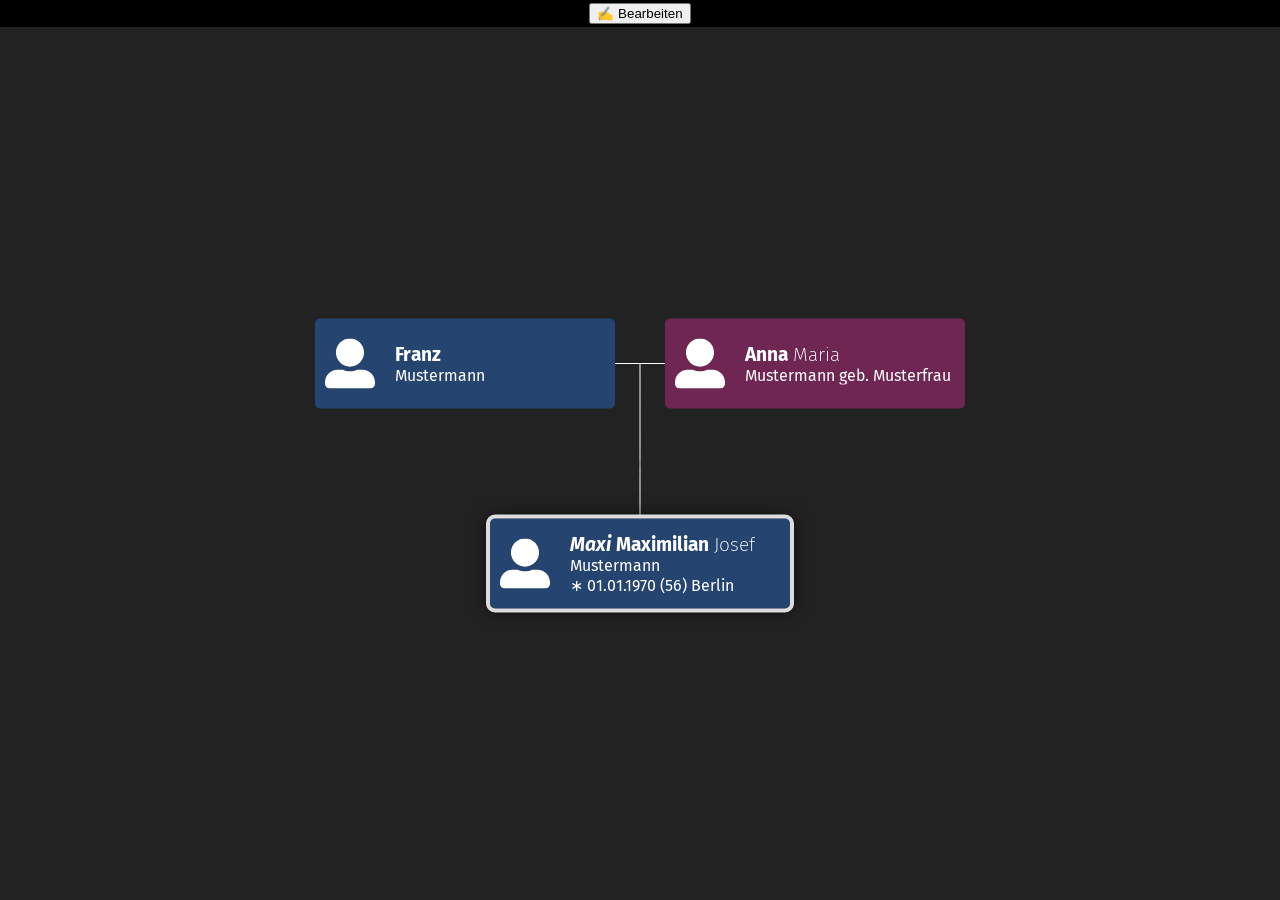
<file: index.html>
<!DOCTYPE html>
<html lang="en">
<head>
  <meta charset="UTF-8">
  <meta name="viewport" content="width=device-width,initial-scale=1.0"/>
  <title>Stammbaum</title>
  <script src="d3.min.js"></script>
  <script src="family-chart.min.js"></script>
  <link rel="stylesheet" href="family-chart.css">
  <link rel="stylesheet" href="custom.css">
</head>
<body>

<div id="menu">
  <button id="edit" title="Schaltet in den Bearbeitungsmodus">✍️ Bearbeiten</button>
  <button id="copy" class="hidden" title="Kopiert den kompletten Datensatz im JSON-Format in die Zwischenablage">📄 Kopieren</button>
  <button id="save" class="hidden" title="Speichert den Datensatz auf dem Server">💾 Speichern</button>
  <button id="avatar" class="hidden" title="Lädt ein Avatar-Bild hoch (JPG)">🖼️ Avatar</button>
</div>

<div id="chart" class="f3" style=""></div>
<div id="toast" class="toast hidden" role="status" aria-live="polite"></div>

<script type="module" src="custom.js"></script>
</body>
</html>
</file>
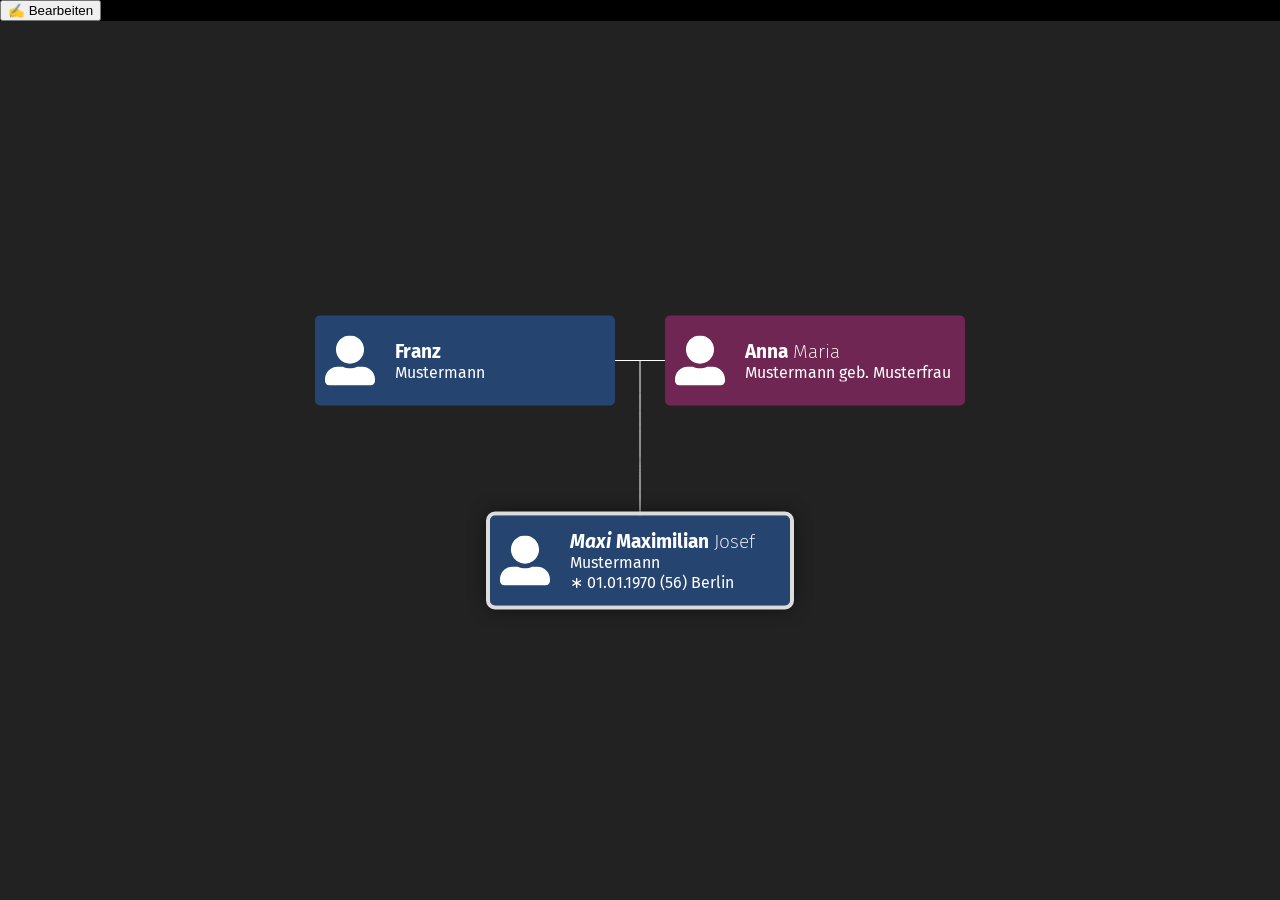
<file: public/index.html>
<!DOCTYPE html>
<html lang="en">
<head>
  <meta charset="UTF-8">
  <meta name="viewport" content="width=device-width,initial-scale=1.0"/>
  <title>Stammbaum</title>
  <script src="d3.min.js"></script>
  <script src="family-chart.min.js"></script>
  <link rel="stylesheet" href="family-chart.css">
  <link rel="stylesheet" href="custom.css">
  <link rel="icon" type="image/png" href="tree48.png">
  <link rel="apple-touch-icon" sizes="512x512" href="tree512.png">
</head>
<body>

<div id="menu">
  <button id="edit" title="Schaltet in den Bearbeitungsmodus">✍️ Bearbeiten</button>
  <button id="copy" class="hidden" title="Kopiert den kompletten Datensatz im JSON-Format in die Zwischenablage">📄 Kopieren</button>
  <button id="save" class="hidden" title="Speichert den Datensatz auf dem Server">💾 Speichern</button>
  <button id="avatar" class="hidden" title="Lädt ein Avatar-Bild hoch (JPG)">🖼️ Avatar</button>
</div>

<div id="chart" class="f3" style=""></div>
<div id="toast" class="toast hidden" role="status" aria-live="polite"></div>

<script type="module" src="custom.js"></script>
</body>
</html>
</file>
<file: family-chart.css>
.f3 {
  --female-color: rgb(196, 138, 146);
  --male-color: rgb(120, 159, 172);
  --genderless-color: lightgray;
  --background-color: rgb(33, 33, 33);
  --text-color: #fff;

  font-family: 'Fira Sans', sans-serif;
}

.f3 * {
  box-sizing: border-box;
}

.f3 .cursor-pointer {
  cursor: pointer;
}
.f3 svg.main_svg {
  width: 100%;
  height: 100%;
}
.f3 svg.main_svg text {
  fill: currentColor;
}
.f3 rect.card-female, .f3 .card-female .card-body-rect, .f3 .card-female .text-overflow-mask {
  fill: var(--female-color);
}
.f3 rect.card-male, .f3 .card-male .card-body-rect, .f3 .card-male .text-overflow-mask {
  fill: var(--male-color);
}
.f3 .card-genderless .card-body-rect, .f3 .card-genderless .text-overflow-mask {
  fill: var(--genderless-color);
}
.f3 .card_add .card-body-rect {
  fill: #3b5560;
  stroke-width: 4px;
  stroke: #fff;
  cursor: pointer;
}
.f3 g.card_add text {
  fill: #fff;
}
.f3 .card-main-outline {
  stroke: currentColor;
  stroke-width: 3px;
}
.f3 .card_family_tree rect {
  transition: 0.3s;
}
.f3 .card_family_tree:hover rect {
  transform: scale(1.1);
}
.f3 .card_add_relative {
  cursor: pointer;
  color: #fff;
  transition: 0.3s;
}
.f3 .card_add_relative circle {
  fill: rgba(0, 0, 0, 0);
}
.f3 .card_add_relative:hover {
  color: black;
}
.f3 .card_edit.pencil_icon {
  color: #fff;
  transition: 0.3s;
}
.f3 .card_edit.pencil_icon:hover {
  color: black;
}
.f3 .card_break_link, .f3 .link_upper, .f3 .link_lower, .f3 .link_particles {
  transform-origin: 50% 50%;
  transition: 1s;
}
.f3 .card_break_link {
  color: #fff;
}
.f3 .card_break_link.closed .link_upper {
  transform: translate(-140.5px, 655.6px);
}
.f3 .card_break_link.closed .link_upper g {
  transform: rotate(-58deg);
}
.f3 .card_break_link.closed .link_particles {
  transform: scale(0);
}
.f3 .input-field input {
  height: 2.5rem !important;
}
.f3 .input-field > label:not(.label-icon).active {
  -webkit-transform: translateY(-8px) scale(0.8);
  transform: translateY(-8px) scale(0.8);
}
.f3.f3-cont {
  width:100%;
  height:900px;
  max-height:70vh;
  background-color: var(--background-color);
  color: var(--text-color);
}
.f3 {
  position: relative;
  display: flex;
}




/* form-info */
.f3-form input[type="text"],
.f3-form textarea,
.f3-form select {
  width: 100%;
  padding: 8px 12px;
  margin: 8px 0;
  border: 1px solid #ddd;
  border-radius: 4px;
  box-sizing: border-box;
  font-size: 14px;
  background: var(--background-color);
  color: currentColor;
}

.f3-form input[type="text"]:focus,
.f3-form textarea:focus,
.f3-form select:focus {
  box-shadow: 0 0 5px rgba(76, 175, 80, 0.2);
}

.f3-form button {
  padding: 10px 20px;
  border: none;
  border-radius: 4px;
  cursor: pointer;
  font-size: 14px;
  margin: 10px 0;
  transition: background-color 0.3s ease-in-out, border-color 0.3s ease-in-out, color 0.3s ease-in-out;
}

.f3-form button[type="submit"] {
  background-color: #4CAF50;
  color: white;
}

.f3-cancel-btn {
  background-color: #ccc;
}

.f3-form .f3-delete-btn {
  background-color: transparent;
  border: 1px solid #f44336;
  color: #f44336;
  width: 100%;
  padding: 5px 10px;
}

.f3-delete-btn:hover {
  background-color: #da190b;
  border-color: #da190b;
  color: #fff;
}

.f3-delete-btn:disabled {
  opacity: 0.5;
  background-color: transparent;
  color: #f44336;
  cursor: not-allowed;
}

.f3-form .f3-remove-relative-btn {
  background-color: transparent;
  border: 1px solid currentColor;
  color: currentColor;
  width: 100%;
  padding: 5px 10px;
}

.f3-remove-relative-btn:hover, .f3-remove-relative-btn.active {
  background-color: var(--text-color);
  border-color: var(--text-color);
  color: var(--background-color);
}

.f3-radio-group {
  margin: 15px 0;
}

.f3-radio-group label {
  margin-right: 15px;
  cursor: pointer;
}

.f3-radio-group input[type="radio"] {
  margin-right: 5px;
}

.f3-info-field-label, .f3-form-field label {
  font-weight: bold;
  font-size: 12px;
  display: block;
  opacity: 0.8;
}

.f3-info-field-value {
  font-weight: normal;
  display: block;
  border: none;
  outline: none;
  border-bottom: 1px solid rgba(255,255,255,0.2);
  padding-bottom: 1px;
  margin-bottom: 10px;
  min-height: 18px;
}

.f3-form-buttons {
  text-align: right;
}

.f3-form-title {
  text-align: center;
}

.f3-form.non-editable .f3-form-buttons,
.f3-form.non-editable .f3-delete-btn,
.f3-form.non-editable .f3-remove-relative-btn,
.f3-form.non-editable .f3-link-existing-relative {
  display: none;
}

.f3-close-btn {
  cursor: pointer;
  position: absolute;
  left: 10px;
  top: 8px;
  font-size: 30px;
  color: var(--text-color);
}

.f3-edit-btn {
  position: relative;
  top: -1px;
  width: 24px;
  height: 24px;
  cursor: pointer;
  display: inline-block;
}

.f3-add-relative-btn {
  cursor: pointer;
  width: 27px;
  height: 27px;
  margin-right: 5px;
  display: inline-block;
}

/* card-html */

.f3 div.card {
  cursor: pointer;
  color: var(--text-color);
  position: relative;
  line-height: 1.2;
}

.f3 div.card-image-circle {
  border-radius: 50%;
  padding: 5px;
  width: 90px;
  height: 90px;
}

.f3 div.card-image-circle div.card-label {
  position: absolute;
  bottom: -10px;
  left: 50%;
  transform: translate(-50%, 50%);
  max-width: 150%;
  min-height: 22px;
  text-align: center;
  background-color: rgba(0, 0, 0, 0.5);
  overflow: hidden;
  text-overflow: ellipsis;
  white-space: nowrap;
  border-radius: 3px;
  padding: 0 5px;
}

.f3 div.card-image-circle img {
  width: 100%;
  height: 100%;
  border-radius: 50%;
  object-fit: cover;
}

.f3 div.card-image-circle svg {
  width: 100%;
  height: 100%;
  padding: 5px;
  border-radius: 50%;
  object-fit: cover;
}

.f3 div.card-image-circle img {
  width: 100%;
  height: 100%;
  border-radius: 50%;
  object-fit: cover;
}

.f3 div.card-rect {
  padding: 5px;
  border-radius: 3px;
  width: 120px;
  min-height: 70px;
  overflow: hidden;
  text-align: center;
  display: flex;
  flex-direction: column;
  justify-content: center;
}


.f3 div.card-image-rect {
  width: 200px;
  min-height: 70px;
  display: flex;
  align-items: center;
  border-radius: 5px;
}

.f3 div.card-image-rect .person-icon {
  height: 70px;
  width: 70px;
  object-fit: cover;
  flex: 0 0 auto;
  padding: 5px;
  margin-right: 10px;
}

.f3 div.card-image-rect img {
  height: 70px;
  width: 70px;
  object-fit: cover;
  flex: 0 0 auto;
  padding: 5px;
  margin-right: 10px;
  border-radius: 8px;
}

.f3 div.card-image-rect svg {
  object-fit: cover;
  width: 100%;
  height: 100%;
  padding: 5px;
  border-radius: 7px;
}

.f3 div.card-image-rect div.card-label {
  height: 100%;
  overflow: hidden;
  display: flex;
  flex-direction: column;
  justify-content: center;
}

.f3 div.mini-tree {
  text-align: right;
  position: absolute;
  top: -15px;
  right: -2px;
  z-index: -1;
}
.f3 div.mini-tree svg {
  width: 55px;
}

.f3 .f3-card-duplicate-tag {
  position: absolute;
  top: 2px;
  right: 2px;
  color: rgb(255, 251, 220);
  background-color: rgba(255, 251, 220, 0);
  border-radius: 50%;
  padding: 2px;
  transition: color 0.2s ease-in-out, background-color 0.2s ease-in-out;
}

.f3 .f3-card-duplicate-hover div.card-inner {
  transform: translate(0, -2px);
  outline: 4px solid rgb(255, 251, 220);
}

.f3 .f3-card-duplicate-hover .f3-card-duplicate-tag {
  background-color: rgba(255, 251, 220, .8);
  color: #000;
}

.f3 .f3-remove-relative-active .card {
  background-color: var(--background-color);
}

.f3 .f3-remove-relative-active .card-inner {
  transition: border 0.2s ease-in-out, opacity 0.2s ease-in-out, transform 0.2s ease-in-out;
  opacity: .75;
}

.f3 .f3-remove-relative-active .card:hover .card-inner {
  opacity: .25;
}

.f3 .f3-remove-relative-active .card-male.card-depth--1:hover .card-inner {
  transform: translate(-8px, -8px);
}

.f3 .f3-remove-relative-active .card.card-female.card-depth--1:hover .card-inner {
  transform: translate(8px, -8px);
}

.f3 .f3-remove-relative-active .card.card-female.card-depth-0:hover .card-inner {
  transform: translate(8px, 0);
}

.f3 .f3-remove-relative-active .card.card-male.card-depth-0:hover .card-inner {
  transform: translate(-8px, 0);
}

.f3 .f3-remove-relative-active .card.card-depth-1:hover .card-inner {
  transform: translate(0, 8px);
}

.f3 .f3-remove-relative-active .card.card-main .card-inner {
  transform: translate(0, 0)!important;
  opacity: 1!important;
}



.f3 div.card > div {
  transition: transform 0.2s ease-in-out;
  box-shadow: 0 0 0 0 rgba(0, 0, 0, 0.8);
}

.f3 .card-inner {
  outline: 0px solid rgba(255, 255, 255, 1);
  transition: outline 0.5s ease-in-out;
}

.f3 div.card-female .card-inner, .f3 div.card-female .person-icon svg {
  background-color: var(--female-color);
}
.f3 div.card-male .card-inner, .f3 div.card-male .person-icon svg {
  background-color: var(--male-color);
}
.f3 div.card-genderless .card-inner, .f3 div.card-genderless .person-icon svg {
  background-color: var(--genderless-color);
}

.f3 div.card-new-rel .card-inner, .f3 div.card-new-rel .person-icon svg {
  background-color: var(--background-color);
}

.f3 div.card-to-add .card-inner {
  background-color: var(--background-color);
  border: 1px solid;
}

.f3 div.card-to-add .card-inner .card-label {
  margin: 0 auto;
}

.f3 div.card-to-add .person-icon {
  display: none;
}

.f3 div.card-new-rel .card-inner {
  border-width: 1px;
  border-style: dashed;
  outline: 0px !important;
}
.f3 div.card-new-rel.card-female .card-inner, .f3 div.card-to-add.card-female .card-inner {
  border-color: var(--female-color);
  color: var(--female-color);
}
.f3 div.card-new-rel.card-male .card-inner, .f3 div.card-to-add.card-male .card-inner {
  color: var(--male-color);
  border-color: var(--male-color);
}

.f3 div.card-unknown .card-inner {
  background-color: var(--background-color);
  border: 1px solid;
}

.f3 div.card-unknown .card-inner .card-label {
  margin: 0 auto;
}

.f3 div.card-unknown .person-icon {
  display: none;
}

.f3 div.card-new-rel .card-inner {
  border-width: 1px;
  border-style: dashed;
  outline: 0px !important;
}
.f3 div.card-new-rel.card-female .card-inner, .f3 div.card-unknown.card-female .card-inner {
  border-color: var(--female-color);
  color: var(--female-color);
}
.f3 div.card-new-rel.card-male .card-inner, .f3 div.card-unknown.card-male .card-inner {
  color: var(--male-color);
  border-color: var(--male-color);
}

.f3 div.card:hover > div {
  transform: translate(0, -2px);
}
.f3 div.card-main .card-inner, .f3 div.card:hover .card-inner {
  box-shadow: 0 0 20px 0 rgba(0, 0, 0, 0.8);
}

.f3 div.card-main .card-inner {
  outline: 4px solid rgba(220, 220, 220, 1);
}

.f3 div.card-inner.f3-path-to-main {
  outline: 4px solid rgba(255, 255, 255, 1);
}

.f3 .link {
  transition: stroke-width 0.2s ease-in-out;
}

.f3 .link.f3-path-to-main {
  stroke-width: 4px;
}





.f3-form-cont {
  position: relative;
  z-index: 6;
  right: 0;
  top: 0;
  width: 0;
  height: 100%;
  background-color: var(--background-color);
  overflow: auto;
  flex: 0 0 auto;
  box-shadow: 0 0 10px 0 rgba(0, 0, 0, 0.5);
}

.f3-form-cont.opened {
  width: 350px;
}

.f3-form {
  padding: 20px;
}

.f3-form hr {
  border-style: solid; 
  border-width: thin 0 0 0;
  opacity: 0.15;
}

.f3-nav-cont {
  position: absolute;
  top: 0;
  left: 0;
  width: 100%;
  display: flex;
}

.f3-history-controls {
  padding: 8px 5px 7px 9px;
  display: inline-block;
  position: relative;
  z-index: 2;
}

.f3-back-button, .f3-forward-button {
  width: 30px;
  height: 30px;
  transition: opacity 0.3s ease;
  cursor: pointer;
  display: inline-block;
  background-color: transparent;
  border: none;
  margin-right: 10px;
  color: currentColor;
}

.f3-history-controls svg {
  height: 100%;
}

.f3-back-button.disabled, .f3-forward-button.disabled {
  opacity: 0.5;
}

.f3-modal {
  display: none;
  position: absolute;
  z-index: 10;
  left: 0;
  top: 0;
  width: 100%;
  height: 100%;
  overflow: auto;
  background-color: rgb(0,0,0);
  background-color: rgba(0,0,0,0.4);
}

.f3-modal-content {
  position: relative;
  background-color: var(--background-color);
  margin: 15% auto;
  padding: 20px;
  border: 1px solid #888;
  border-radius: 5px;
  width: 500px;
  max-width: 90%;
}

.f3-modal-close {
  color: #aaa;
  position: absolute;
  right: 10px;
  top: 7px;
  font-size: 28px;
  font-weight: bold;
}

.f3-modal-close:hover,
.f3-modal-close:focus {
  color: black;
  text-decoration: none;
  cursor: pointer;
} 

.f3-popup {
  position: fixed;
  box-shadow: 0 0 10px 0 rgba(0, 0, 0, 0.8);
}

.f3-popup-content {
  position: relative;
  background-color: var(--background-color);
  border: 1px solid #888;
  border-radius: 5px;
  overflow: hidden;
  width: 100%;
  height: 100%;
}

.f3-popup-nav {
  height: 20px;
}

.f3-popup-content-inner {
  width: 100%;
  height: 100%;
}

.f3-popup-close {
  color: #aaa;
  position: absolute;
  z-index: 4;
  right: 6px;
  top: 1px;
  font-size: 28px;
  font-weight: bold;
  line-height: 1;
}

.f3-popup-close:hover,
.f3-popup-close:focus {
  color: black;
  text-decoration: none;
  cursor: pointer;
} 



.f3-btn {
  position: relative;
  cursor: pointer;
  padding: 5px 10px;

  overflow: hidden;

  border-width: 0;
  outline: none;
  border-radius: 3px;
  box-shadow: 0 1px 4px rgba(0, 0, 0, .6);
  
  background-color: var(--text-color);
  color: var(--background-color);
  
  transition: background-color .3s;
  font-size: 14px;
}

.f3-btn:hover, .f3-btn:focus {
  background-color: var(--background-color);
  color: var(--text-color);
}

.f3-female-bg {
  background-color: var(--female-color);
}

.f3-male-bg {
  background-color: var(--male-color);
}

.f3-genderless-bg {
  background-color: var(--genderless-color);
}

.f3-female-color {
  color: var(--female-color);
}

.f3-male-color {
  color: var(--male-color);
}

.f3-genderless-color {
  color: var(--genderless-color);
}

.f3-autocomplete-cont {
  position: relative;
  display: inline-block;
  z-index: 2;
  font-size: 14px;
  width: 200px;
}

.f3-autocomplete input {
  border: 1px solid rgba(255, 255, 255, 0.2);
  background-color: var(--background-color);
  color: var(--text-color);
  padding: 10px;
  width: 100%;
}
.f3-autocomplete input:focus {
  outline: none;
}

.f3-autocomplete-toggle {
  position: absolute;
  right: 10px;
  top: 10px;
  cursor: pointer;
  color: var(--text-color);
  transition: color 0.3s ease-in-out;
  width: 20px;
}

.f3-autocomplete-items {
  border: 1px solid rgba(255, 255, 255, 0.2);
  border-top: none;
  overflow-y: auto;
  max-height: 0;
  background-color: var(--background-color);
  transition: max-height 0.3s ease-in-out;
}

.f3-autocomplete.active .f3-autocomplete-items {
  max-height: 300px;
}

.f3-autocomplete-item > div {
  padding: 10px;
  cursor: pointer;
  background-color: var(--background-color);
  border-bottom: 1px solid rgba(255, 255, 255, 0.2);
  transition: background-color 0.3s ease-in-out, color 0.3s ease-in-out;
}
.f3-autocomplete-item > div:hover, .f3-autocomplete-item.f3-selected > div {
  background-color: var(--text-color);
  color: var(--background-color);
}

.f3-autocomplete-active {
  background-color: DodgerBlue !important;
  color: #ffffff;
}

.f3-kinship-info {
  padding: 10px 20px;
}

.f3-kinship-info .f3-info-field {
  color:#b3b01e
}

.f3-kinship-info-icon {
  cursor:pointer;
  display:inline-block;
  width:18px;
  height:18px;
  color:#04a4f4;
  position:relative;
  top:4px;
  left:2px;
}

.f3-kinship-info .f3 {
  width:100%;
  height: 100%;
  position:relative;
  background-color:rgb(33,33,33);
  color:#fff;
}

.f3 .f3-kinship-info .card-kinship-self {
  min-height: 0px;
  width: 60px;
  height: 60px;
  border-radius: 50%;
  background-color: var(--background-color) !important;
  border: solid 3px;
  color: #437fae;
  font-weight: bold;
}

.f3 .f3-kinship-info .card-kinship-self.f3-real-label {
  width: 150px;
  height: 50px;
  border-radius: 50px;
}

.f3 .f3-kinship-info .card-kinship-rel {
  min-height: 0px;
  width: 150px;
  height: 50px;
  border-radius: 50px;
  background-color: #1d3456 !important;
  font-weight: bold;
}

.f3 .f3-kinship-info .card-kinship-default {
  min-height: 0px;
  width: 150px;
  height: 50px;
  border-radius: 50px;
  background-color: var(--background-color) !important;
  border: solid 1px;
}

.f3-kinship-labels-toggle {
  position: absolute;
  top: 0;
  left: 0;
  z-index: 10;
  font-size: 12px;
}

.f3-kinship-labels-toggle label {
  cursor: pointer;
  color: #fff;
  font-weight: bold;
  text-align: center;
  padding: 2px 5px;
}

.f3-kinship-labels-toggle input[type="checkbox"] {
  cursor: pointer;
  margin-left: 5px;
  margin-right: 5px;
  margin-top: 5px;
  margin-bottom: 5px;
}
</file>
<file: custom.css>
@font-face {
    font-family: 'Fira Sans';
    font-style: normal;
    font-weight: 200;
    font-display: swap;
    src: url(fonts/FiraSans-ExtraLight.woff2) format('woff2');
}

@font-face {
    font-family: 'Fira Sans';
    font-style: italic;
    font-weight: 200;
    font-display: swap;
    src: url(fonts/FiraSans-ExtraLightItalic.woff2) format('woff2');
}

@font-face {
    font-family: 'Fira Sans';
    font-style: normal;
    font-weight: 400;
    font-display: swap;
    src: url(fonts/FiraSans-Regular.woff2) format('woff2');
}

@font-face {
    font-family: 'Fira Sans';
    font-style: italic;
    font-weight: 400;
    font-display: swap;
    src: url(fonts/FiraSans-Italic.woff2) format('woff2');
}

@font-face {
    font-family: 'Fira Sans';
    font-style: normal;
    font-weight: 700;
    font-display: swap;
    src: url(fonts/FiraSans-Bold.woff2) format('woff2');
}

@font-face {
    font-family: 'Fira Sans';
    font-style: italic;
    font-weight: 700;
    font-display: swap;
    src: url(fonts/FiraSans-BoldItalic.woff2) format('woff2');
}

html {
    margin: 0;
    padding: 0;
    height: 100%;
}

body {
    margin: 0;
    padding: 0;
    height: 100%;
    width: 100%;
    display: flex;
    flex-direction: column;
    font-family: 'Fira Sans', sans-serif;
    background-color: black;
}

#menu {
    padding: 3px 5px;
    color: white;
    display: flex;
    flex-direction: row;
    justify-content: center;
    gap: 0.5em;
}

#menu .spacer {
    border-left: 1px solid white;
}

#menu button[disabled] {
    color: #222;
}

#chart {
    --female-color: #702652;
    --male-color: #264470;
    --genderless-color: #705726;
    background-color: #222;
    color: #fff;
    flex-grow: 1;
    margin: 0;
}

#chart .person-name-line-1 {
    font-size: larger;
}

#chart .person-nick-name {
    font-style: italic;
    font-weight: bold;
}

#chart .person-first-name {
    font-weight: bold;
}

#chart .person-second-names {
    font-weight: 200;
}

#chart .person-note {
    font-size: smaller;
    font-style: italic;
}

#chart .card-inner {
    width: 300px;
    padding: 10px 0;
    min-height: 60px;
}

.hidden {
    display: none;
}

.clamp {
    display: -webkit-box;
    -webkit-box-orient: vertical;
    -webkit-line-clamp: 2;
    overflow: hidden;
    hyphens: auto;
}

.toast {
    position: fixed;
    right: 16px;
    bottom: 16px;
    max-width: min(90vw, 420px);
    padding: 10px 14px;
    border-radius: 8px;
    color: #fff;
    font-size: 0.95rem;
    box-shadow: 0 8px 24px rgba(0, 0, 0, 0.35);
    pointer-events: none;
    z-index: 9999;
}

.toast-success {
    background: #1f7a3b;
}

.toast-error {
    background: #b00020;
}
</file>
<file: public/family-chart.css>
.f3 {
  --female-color: rgb(196, 138, 146);
  --male-color: rgb(120, 159, 172);
  --genderless-color: lightgray;
  --background-color: rgb(33, 33, 33);
  --text-color: #fff;

  font-family: 'Fira Sans', sans-serif;
}

.f3 * {
  box-sizing: border-box;
}

.f3 .cursor-pointer {
  cursor: pointer;
}
.f3 svg.main_svg {
  width: 100%;
  height: 100%;
}
.f3 svg.main_svg text {
  fill: currentColor;
}
.f3 rect.card-female, .f3 .card-female .card-body-rect, .f3 .card-female .text-overflow-mask {
  fill: var(--female-color);
}
.f3 rect.card-male, .f3 .card-male .card-body-rect, .f3 .card-male .text-overflow-mask {
  fill: var(--male-color);
}
.f3 .card-genderless .card-body-rect, .f3 .card-genderless .text-overflow-mask {
  fill: var(--genderless-color);
}
.f3 .card_add .card-body-rect {
  fill: #3b5560;
  stroke-width: 4px;
  stroke: #fff;
  cursor: pointer;
}
.f3 g.card_add text {
  fill: #fff;
}
.f3 .card-main-outline {
  stroke: currentColor;
  stroke-width: 3px;
}
.f3 .card_family_tree rect {
  transition: 0.3s;
}
.f3 .card_family_tree:hover rect {
  transform: scale(1.1);
}
.f3 .card_add_relative {
  cursor: pointer;
  color: #fff;
  transition: 0.3s;
}
.f3 .card_add_relative circle {
  fill: rgba(0, 0, 0, 0);
}
.f3 .card_add_relative:hover {
  color: black;
}
.f3 .card_edit.pencil_icon {
  color: #fff;
  transition: 0.3s;
}
.f3 .card_edit.pencil_icon:hover {
  color: black;
}
.f3 .card_break_link, .f3 .link_upper, .f3 .link_lower, .f3 .link_particles {
  transform-origin: 50% 50%;
  transition: 1s;
}
.f3 .card_break_link {
  color: #fff;
}
.f3 .card_break_link.closed .link_upper {
  transform: translate(-140.5px, 655.6px);
}
.f3 .card_break_link.closed .link_upper g {
  transform: rotate(-58deg);
}
.f3 .card_break_link.closed .link_particles {
  transform: scale(0);
}
.f3 .input-field input {
  height: 2.5rem !important;
}
.f3 .input-field > label:not(.label-icon).active {
  -webkit-transform: translateY(-8px) scale(0.8);
  transform: translateY(-8px) scale(0.8);
}
.f3.f3-cont {
  width:100%;
  height:900px;
  max-height:70vh;
  background-color: var(--background-color);
  color: var(--text-color);
}
.f3 {
  position: relative;
  display: flex;
}




/* form-info */
.f3-form input[type="text"],
.f3-form textarea,
.f3-form select {
  width: 100%;
  padding: 8px 12px;
  margin: 8px 0;
  border: 1px solid #ddd;
  border-radius: 4px;
  box-sizing: border-box;
  font-size: 14px;
  background: var(--background-color);
  color: currentColor;
}

.f3-form input[type="text"]:focus,
.f3-form textarea:focus,
.f3-form select:focus {
  box-shadow: 0 0 5px rgba(76, 175, 80, 0.2);
}

.f3-form button {
  padding: 10px 20px;
  border: none;
  border-radius: 4px;
  cursor: pointer;
  font-size: 14px;
  margin: 10px 0;
  transition: background-color 0.3s ease-in-out, border-color 0.3s ease-in-out, color 0.3s ease-in-out;
}

.f3-form button[type="submit"] {
  background-color: #4CAF50;
  color: white;
}

.f3-cancel-btn {
  background-color: #ccc;
}

.f3-form .f3-delete-btn {
  background-color: transparent;
  border: 1px solid #f44336;
  color: #f44336;
  width: 100%;
  padding: 5px 10px;
}

.f3-delete-btn:hover {
  background-color: #da190b;
  border-color: #da190b;
  color: #fff;
}

.f3-delete-btn:disabled {
  opacity: 0.5;
  background-color: transparent;
  color: #f44336;
  cursor: not-allowed;
}

.f3-form .f3-remove-relative-btn {
  background-color: transparent;
  border: 1px solid currentColor;
  color: currentColor;
  width: 100%;
  padding: 5px 10px;
}

.f3-remove-relative-btn:hover, .f3-remove-relative-btn.active {
  background-color: var(--text-color);
  border-color: var(--text-color);
  color: var(--background-color);
}

.f3-radio-group {
  margin: 15px 0;
}

.f3-radio-group label {
  margin-right: 15px;
  cursor: pointer;
}

.f3-radio-group input[type="radio"] {
  margin-right: 5px;
}

.f3-info-field-label, .f3-form-field label {
  font-weight: bold;
  font-size: 12px;
  display: block;
  opacity: 0.8;
}

.f3-info-field-value {
  font-weight: normal;
  display: block;
  border: none;
  outline: none;
  border-bottom: 1px solid rgba(255,255,255,0.2);
  padding-bottom: 1px;
  margin-bottom: 10px;
  min-height: 18px;
}

.f3-form-buttons {
  text-align: right;
}

.f3-form-title {
  text-align: center;
}

.f3-form.non-editable .f3-form-buttons,
.f3-form.non-editable .f3-delete-btn,
.f3-form.non-editable .f3-remove-relative-btn,
.f3-form.non-editable .f3-link-existing-relative {
  display: none;
}

.f3-close-btn {
  cursor: pointer;
  position: absolute;
  left: 10px;
  top: 8px;
  font-size: 30px;
  color: var(--text-color);
}

.f3-edit-btn {
  position: relative;
  top: -1px;
  width: 24px;
  height: 24px;
  cursor: pointer;
  display: inline-block;
}

.f3-add-relative-btn {
  cursor: pointer;
  width: 27px;
  height: 27px;
  margin-right: 5px;
  display: inline-block;
}

/* card-html */

.f3 div.card {
  cursor: pointer;
  color: var(--text-color);
  position: relative;
  line-height: 1.2;
}

.f3 div.card-image-circle {
  border-radius: 50%;
  padding: 5px;
  width: 90px;
  height: 90px;
}

.f3 div.card-image-circle div.card-label {
  position: absolute;
  bottom: -10px;
  left: 50%;
  transform: translate(-50%, 50%);
  max-width: 150%;
  min-height: 22px;
  text-align: center;
  background-color: rgba(0, 0, 0, 0.5);
  overflow: hidden;
  text-overflow: ellipsis;
  white-space: nowrap;
  border-radius: 3px;
  padding: 0 5px;
}

.f3 div.card-image-circle img {
  width: 100%;
  height: 100%;
  border-radius: 50%;
  object-fit: cover;
}

.f3 div.card-image-circle svg {
  width: 100%;
  height: 100%;
  padding: 5px;
  border-radius: 50%;
  object-fit: cover;
}

.f3 div.card-image-circle img {
  width: 100%;
  height: 100%;
  border-radius: 50%;
  object-fit: cover;
}

.f3 div.card-rect {
  padding: 5px;
  border-radius: 3px;
  width: 120px;
  min-height: 70px;
  overflow: hidden;
  text-align: center;
  display: flex;
  flex-direction: column;
  justify-content: center;
}


.f3 div.card-image-rect {
  width: 200px;
  min-height: 70px;
  display: flex;
  align-items: center;
  border-radius: 5px;
}

.f3 div.card-image-rect .person-icon {
  height: 70px;
  width: 70px;
  object-fit: cover;
  flex: 0 0 auto;
  padding: 5px;
  margin-right: 10px;
}

.f3 div.card-image-rect img {
  height: 70px;
  width: 70px;
  object-fit: cover;
  flex: 0 0 auto;
  padding: 5px;
  margin-right: 10px;
  border-radius: 8px;
}

.f3 div.card-image-rect svg {
  object-fit: cover;
  width: 100%;
  height: 100%;
  padding: 5px;
  border-radius: 7px;
}

.f3 div.card-image-rect div.card-label {
  height: 100%;
  overflow: hidden;
  display: flex;
  flex-direction: column;
  justify-content: center;
}

.f3 div.mini-tree {
  text-align: right;
  position: absolute;
  top: -15px;
  right: -2px;
  z-index: -1;
}
.f3 div.mini-tree svg {
  width: 55px;
}

.f3 .f3-card-duplicate-tag {
  position: absolute;
  top: 2px;
  right: 2px;
  color: rgb(255, 251, 220);
  background-color: rgba(255, 251, 220, 0);
  border-radius: 50%;
  padding: 2px;
  transition: color 0.2s ease-in-out, background-color 0.2s ease-in-out;
}

.f3 .f3-card-duplicate-hover div.card-inner {
  transform: translate(0, -2px);
  outline: 4px solid rgb(255, 251, 220);
}

.f3 .f3-card-duplicate-hover .f3-card-duplicate-tag {
  background-color: rgba(255, 251, 220, .8);
  color: #000;
}

.f3 .f3-remove-relative-active .card {
  background-color: var(--background-color);
}

.f3 .f3-remove-relative-active .card-inner {
  transition: border 0.2s ease-in-out, opacity 0.2s ease-in-out, transform 0.2s ease-in-out;
  opacity: .75;
}

.f3 .f3-remove-relative-active .card:hover .card-inner {
  opacity: .25;
}

.f3 .f3-remove-relative-active .card-male.card-depth--1:hover .card-inner {
  transform: translate(-8px, -8px);
}

.f3 .f3-remove-relative-active .card.card-female.card-depth--1:hover .card-inner {
  transform: translate(8px, -8px);
}

.f3 .f3-remove-relative-active .card.card-female.card-depth-0:hover .card-inner {
  transform: translate(8px, 0);
}

.f3 .f3-remove-relative-active .card.card-male.card-depth-0:hover .card-inner {
  transform: translate(-8px, 0);
}

.f3 .f3-remove-relative-active .card.card-depth-1:hover .card-inner {
  transform: translate(0, 8px);
}

.f3 .f3-remove-relative-active .card.card-main .card-inner {
  transform: translate(0, 0)!important;
  opacity: 1!important;
}



.f3 div.card > div {
  transition: transform 0.2s ease-in-out;
  box-shadow: 0 0 0 0 rgba(0, 0, 0, 0.8);
}

.f3 .card-inner {
  outline: 0px solid rgba(255, 255, 255, 1);
  transition: outline 0.5s ease-in-out;
}

.f3 div.card-female .card-inner, .f3 div.card-female .person-icon svg {
  background-color: var(--female-color);
}
.f3 div.card-male .card-inner, .f3 div.card-male .person-icon svg {
  background-color: var(--male-color);
}
.f3 div.card-genderless .card-inner, .f3 div.card-genderless .person-icon svg {
  background-color: var(--genderless-color);
}

.f3 div.card-new-rel .card-inner, .f3 div.card-new-rel .person-icon svg {
  background-color: var(--background-color);
}

.f3 div.card-to-add .card-inner {
  background-color: var(--background-color);
  border: 1px solid;
}

.f3 div.card-to-add .card-inner .card-label {
  margin: 0 auto;
}

.f3 div.card-to-add .person-icon {
  display: none;
}

.f3 div.card-new-rel .card-inner {
  border-width: 1px;
  border-style: dashed;
  outline: 0px !important;
}
.f3 div.card-new-rel.card-female .card-inner, .f3 div.card-to-add.card-female .card-inner {
  border-color: var(--female-color);
  color: var(--female-color);
}
.f3 div.card-new-rel.card-male .card-inner, .f3 div.card-to-add.card-male .card-inner {
  color: var(--male-color);
  border-color: var(--male-color);
}

.f3 div.card-unknown .card-inner {
  background-color: var(--background-color);
  border: 1px solid;
}

.f3 div.card-unknown .card-inner .card-label {
  margin: 0 auto;
}

.f3 div.card-unknown .person-icon {
  display: none;
}

.f3 div.card-new-rel .card-inner {
  border-width: 1px;
  border-style: dashed;
  outline: 0px !important;
}
.f3 div.card-new-rel.card-female .card-inner, .f3 div.card-unknown.card-female .card-inner {
  border-color: var(--female-color);
  color: var(--female-color);
}
.f3 div.card-new-rel.card-male .card-inner, .f3 div.card-unknown.card-male .card-inner {
  color: var(--male-color);
  border-color: var(--male-color);
}

.f3 div.card:hover > div {
  transform: translate(0, -2px);
}
.f3 div.card-main .card-inner, .f3 div.card:hover .card-inner {
  box-shadow: 0 0 20px 0 rgba(0, 0, 0, 0.8);
}

.f3 div.card-main .card-inner {
  outline: 4px solid rgba(220, 220, 220, 1);
}

.f3 div.card-inner.f3-path-to-main {
  outline: 4px solid rgba(255, 255, 255, 1);
}

.f3 .link {
  transition: stroke-width 0.2s ease-in-out;
}

.f3 .link.f3-path-to-main {
  stroke-width: 4px;
}





.f3-form-cont {
  position: relative;
  z-index: 6;
  right: 0;
  top: 0;
  width: 0;
  height: 100%;
  background-color: var(--background-color);
  overflow: auto;
  flex: 0 0 auto;
  box-shadow: 0 0 10px 0 rgba(0, 0, 0, 0.5);
}

.f3-form-cont.opened {
  width: 350px;
}

.f3-form {
  padding: 20px;
}

.f3-form hr {
  border-style: solid; 
  border-width: thin 0 0 0;
  opacity: 0.15;
}

.f3-nav-cont {
  position: absolute;
  top: 0;
  left: 0;
  width: 100%;
  display: flex;
}

.f3-history-controls {
  padding: 8px 5px 7px 9px;
  display: inline-block;
  position: relative;
  z-index: 2;
}

.f3-back-button, .f3-forward-button {
  width: 30px;
  height: 30px;
  transition: opacity 0.3s ease;
  cursor: pointer;
  display: inline-block;
  background-color: transparent;
  border: none;
  margin-right: 10px;
  color: currentColor;
}

.f3-history-controls svg {
  height: 100%;
}

.f3-back-button.disabled, .f3-forward-button.disabled {
  opacity: 0.5;
}

.f3-modal {
  display: none;
  position: absolute;
  z-index: 10;
  left: 0;
  top: 0;
  width: 100%;
  height: 100%;
  overflow: auto;
  background-color: rgb(0,0,0);
  background-color: rgba(0,0,0,0.4);
}

.f3-modal-content {
  position: relative;
  background-color: var(--background-color);
  margin: 15% auto;
  padding: 20px;
  border: 1px solid #888;
  border-radius: 5px;
  width: 500px;
  max-width: 90%;
}

.f3-modal-close {
  color: #aaa;
  position: absolute;
  right: 10px;
  top: 7px;
  font-size: 28px;
  font-weight: bold;
}

.f3-modal-close:hover,
.f3-modal-close:focus {
  color: black;
  text-decoration: none;
  cursor: pointer;
} 

.f3-popup {
  position: fixed;
  box-shadow: 0 0 10px 0 rgba(0, 0, 0, 0.8);
}

.f3-popup-content {
  position: relative;
  background-color: var(--background-color);
  border: 1px solid #888;
  border-radius: 5px;
  overflow: hidden;
  width: 100%;
  height: 100%;
}

.f3-popup-nav {
  height: 20px;
}

.f3-popup-content-inner {
  width: 100%;
  height: 100%;
}

.f3-popup-close {
  color: #aaa;
  position: absolute;
  z-index: 4;
  right: 6px;
  top: 1px;
  font-size: 28px;
  font-weight: bold;
  line-height: 1;
}

.f3-popup-close:hover,
.f3-popup-close:focus {
  color: black;
  text-decoration: none;
  cursor: pointer;
} 



.f3-btn {
  position: relative;
  cursor: pointer;
  padding: 5px 10px;

  overflow: hidden;

  border-width: 0;
  outline: none;
  border-radius: 3px;
  box-shadow: 0 1px 4px rgba(0, 0, 0, .6);
  
  background-color: var(--text-color);
  color: var(--background-color);
  
  transition: background-color .3s;
  font-size: 14px;
}

.f3-btn:hover, .f3-btn:focus {
  background-color: var(--background-color);
  color: var(--text-color);
}

.f3-female-bg {
  background-color: var(--female-color);
}

.f3-male-bg {
  background-color: var(--male-color);
}

.f3-genderless-bg {
  background-color: var(--genderless-color);
}

.f3-female-color {
  color: var(--female-color);
}

.f3-male-color {
  color: var(--male-color);
}

.f3-genderless-color {
  color: var(--genderless-color);
}

.f3-autocomplete-cont {
  position: relative;
  display: inline-block;
  z-index: 2;
  font-size: 14px;
  width: 200px;
}

.f3-autocomplete input {
  border: 1px solid rgba(255, 255, 255, 0.2);
  background-color: var(--background-color);
  color: var(--text-color);
  padding: 10px;
  width: 100%;
}
.f3-autocomplete input:focus {
  outline: none;
}

.f3-autocomplete-toggle {
  position: absolute;
  right: 10px;
  top: 10px;
  cursor: pointer;
  color: var(--text-color);
  transition: color 0.3s ease-in-out;
  width: 20px;
}

.f3-autocomplete-items {
  border: 1px solid rgba(255, 255, 255, 0.2);
  border-top: none;
  overflow-y: auto;
  max-height: 0;
  background-color: var(--background-color);
  transition: max-height 0.3s ease-in-out;
}

.f3-autocomplete.active .f3-autocomplete-items {
  max-height: 300px;
}

.f3-autocomplete-item > div {
  padding: 10px;
  cursor: pointer;
  background-color: var(--background-color);
  border-bottom: 1px solid rgba(255, 255, 255, 0.2);
  transition: background-color 0.3s ease-in-out, color 0.3s ease-in-out;
}
.f3-autocomplete-item > div:hover, .f3-autocomplete-item.f3-selected > div {
  background-color: var(--text-color);
  color: var(--background-color);
}

.f3-autocomplete-active {
  background-color: DodgerBlue !important;
  color: #ffffff;
}

.f3-kinship-info {
  padding: 10px 20px;
}

.f3-kinship-info .f3-info-field {
  color:#b3b01e
}

.f3-kinship-info-icon {
  cursor:pointer;
  display:inline-block;
  width:18px;
  height:18px;
  color:#04a4f4;
  position:relative;
  top:4px;
  left:2px;
}

.f3-kinship-info .f3 {
  width:100%;
  height: 100%;
  position:relative;
  background-color:rgb(33,33,33);
  color:#fff;
}

.f3 .f3-kinship-info .card-kinship-self {
  min-height: 0px;
  width: 60px;
  height: 60px;
  border-radius: 50%;
  background-color: var(--background-color) !important;
  border: solid 3px;
  color: #437fae;
  font-weight: bold;
}

.f3 .f3-kinship-info .card-kinship-self.f3-real-label {
  width: 150px;
  height: 50px;
  border-radius: 50px;
}

.f3 .f3-kinship-info .card-kinship-rel {
  min-height: 0px;
  width: 150px;
  height: 50px;
  border-radius: 50px;
  background-color: #1d3456 !important;
  font-weight: bold;
}

.f3 .f3-kinship-info .card-kinship-default {
  min-height: 0px;
  width: 150px;
  height: 50px;
  border-radius: 50px;
  background-color: var(--background-color) !important;
  border: solid 1px;
}

.f3-kinship-labels-toggle {
  position: absolute;
  top: 0;
  left: 0;
  z-index: 10;
  font-size: 12px;
}

.f3-kinship-labels-toggle label {
  cursor: pointer;
  color: #fff;
  font-weight: bold;
  text-align: center;
  padding: 2px 5px;
}

.f3-kinship-labels-toggle input[type="checkbox"] {
  cursor: pointer;
  margin-left: 5px;
  margin-right: 5px;
  margin-top: 5px;
  margin-bottom: 5px;
}
</file>
<file: public/custom.css>
@font-face {
    font-family: 'Fira Sans';
    font-style: normal;
    font-weight: 200;
    font-display: swap;
    src: url(fonts/FiraSans-ExtraLight.woff2) format('woff2');
}

@font-face {
    font-family: 'Fira Sans';
    font-style: italic;
    font-weight: 200;
    font-display: swap;
    src: url(fonts/FiraSans-ExtraLightItalic.woff2) format('woff2');
}

@font-face {
    font-family: 'Fira Sans';
    font-style: normal;
    font-weight: 400;
    font-display: swap;
    src: url(fonts/FiraSans-Regular.woff2) format('woff2');
}

@font-face {
    font-family: 'Fira Sans';
    font-style: italic;
    font-weight: 400;
    font-display: swap;
    src: url(fonts/FiraSans-Italic.woff2) format('woff2');
}

@font-face {
    font-family: 'Fira Sans';
    font-style: normal;
    font-weight: 700;
    font-display: swap;
    src: url(fonts/FiraSans-Bold.woff2) format('woff2');
}

@font-face {
    font-family: 'Fira Sans';
    font-style: italic;
    font-weight: 700;
    font-display: swap;
    src: url(fonts/FiraSans-BoldItalic.woff2) format('woff2');
}

html {
    margin: 0;
    padding: 0;
    height: 100%;
}

body {
    margin: 0;
    padding: 0;
    height: 100%;
    width: 100%;
    display: flex;
    flex-direction: column;
    font-family: 'Fira Sans', sans-serif;
    background-color: black;
}

#chart {
    --female-color: #702652;
    --male-color: #264470;
    --genderless-color: #705726;
    background-color: #222;
    color: #fff;
    flex-grow: 1;
    margin: 0;
}

#chart .person-name-line-1 {
    font-size: larger;
}

#chart .person-nick-name {
    font-style: italic;
    font-weight: bold;
}

#chart .person-first-name {
    font-weight: bold;
}

#chart .person-second-names {
    font-weight: 200;
}

#chart .person-note {
    font-size: smaller;
    font-style: italic;
}

#chart .card-inner {
    width: 300px;
    padding: 10px 0;
    min-height: 60px;
}

.hidden {
    display: none;
}

.clamp {
    display: -webkit-box;
    -webkit-box-orient: vertical;
    -webkit-line-clamp: 2;
    overflow: hidden;
    hyphens: auto;
}
</file>
